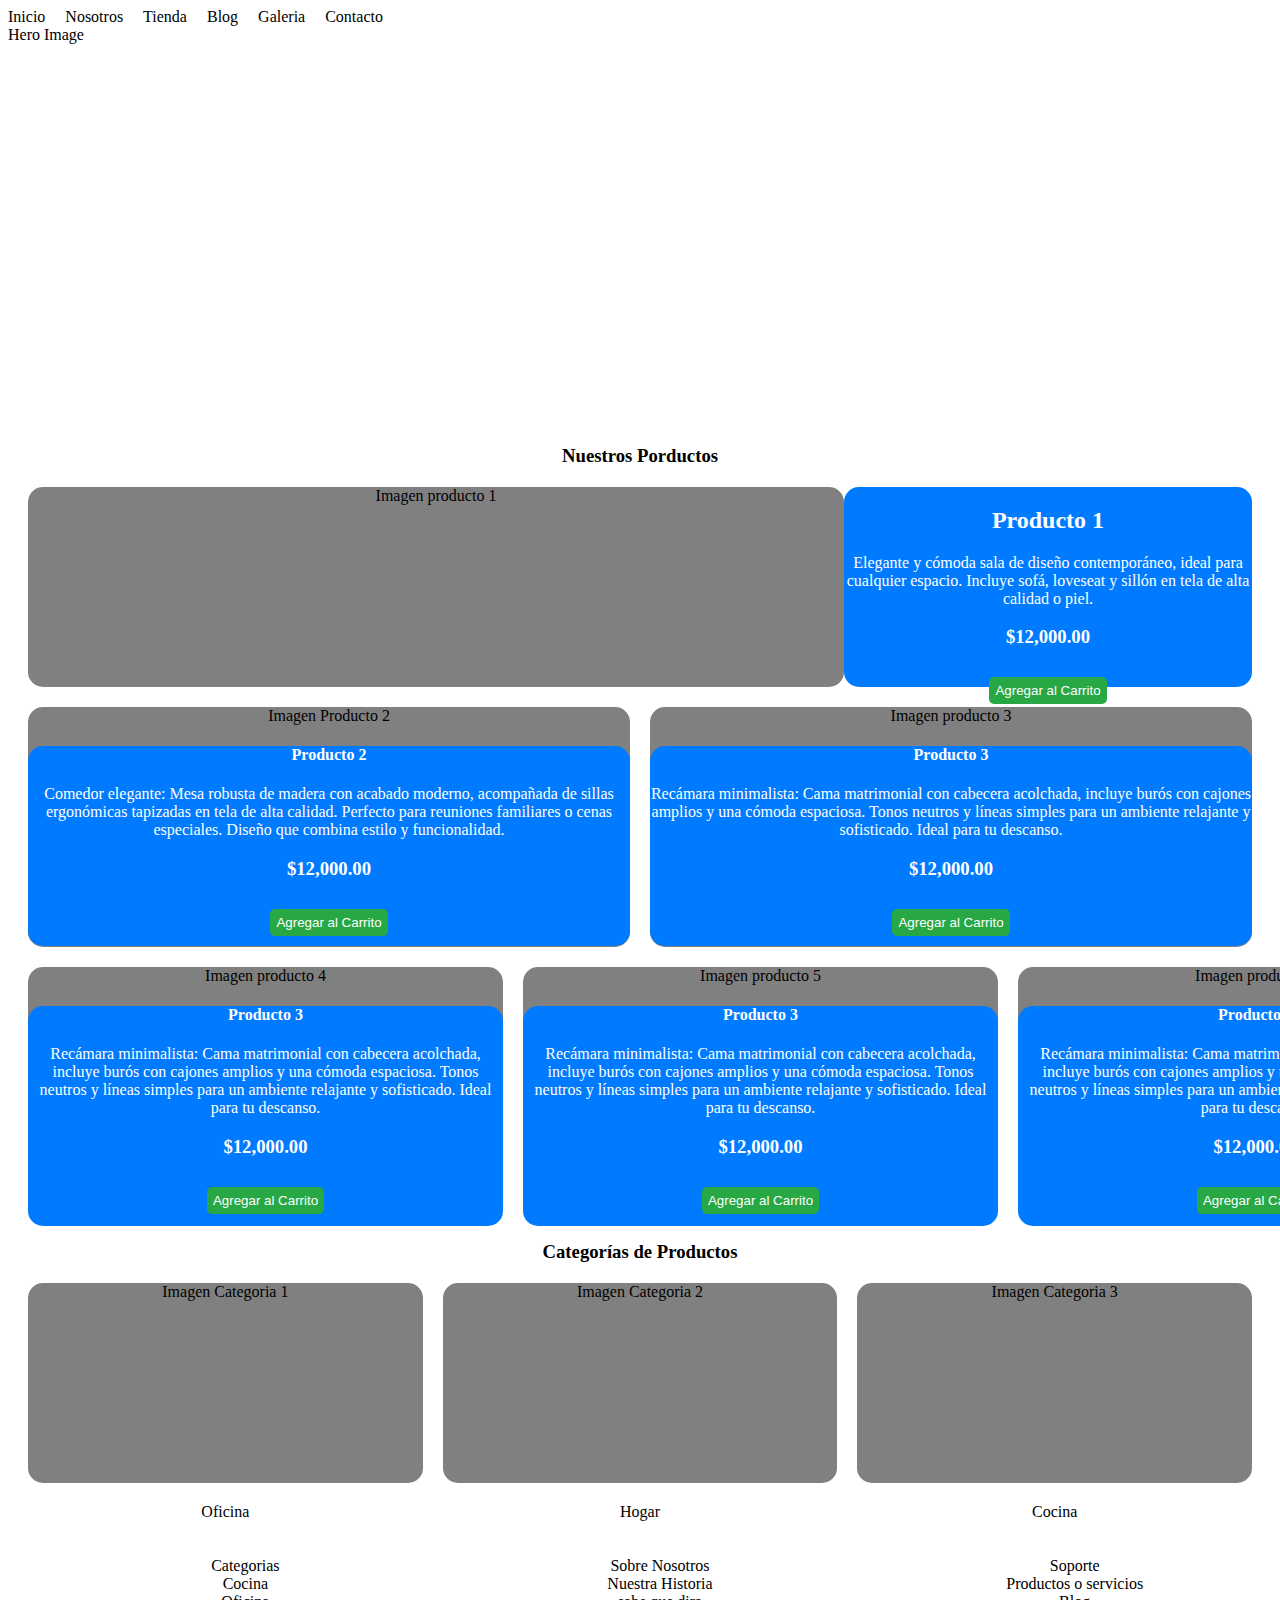
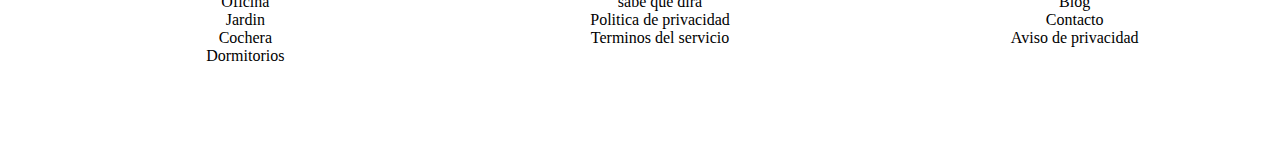
<file: 0412024/index.html>
<!DOCTYPE html>
<link rel="stylesheet" href="CSS/Style.css">
<head>
    <title>Tienda de Muebles</title>

    
        <ul class="menu">
            <li class="opcion">Inicio</a></li>
            <li class="opcion">Nosotros</a></li>
            <li class="opcion">Tienda</li>
            <li class="opcion">Blog</li>
            <li class="opcion">Galeria</li>
            <li class="opcion">Contacto</li>
        </ul>
    

</head>

<body>
   <div class="cabecera">
    Hero Image
   </div>
<div class="titulo1"> <h3>Nuestros Porductos</h3> </div>

<div class="row">
    <div class="imagen1">
        Imagen producto 1
    </div>
<div class="producto1">
        <h2>Producto 1</h2>
        <p>Elegante y cómoda sala de diseño contemporáneo, ideal para cualquier espacio. Incluye sofá, loveseat y sillón en tela de alta calidad o piel.</p>
        <h3>$12,000.00</h3>
        <button class="boton1"> Agregar al Carrito</button>
    </div>
</div>

<div class="row2">

<div class="imagen2">
    Imagen Producto 2
    <div class="producto2">
        <h4>Producto 2</h2>
            <p>Comedor elegante: Mesa robusta de madera con acabado moderno, acompañada de sillas ergonómicas tapizadas en tela de alta calidad. Perfecto para reuniones familiares o cenas especiales. Diseño que combina estilo y funcionalidad.</p>
            <h3>$12,000.00</h3>
            <button class="boton1"> Agregar al Carrito</button>
    </div>
</div>


<div class="imagen2">
    Imagen producto 3
    <div class="producto2">
        <h4>Producto 3</h2>
           <p>Recámara minimalista: Cama matrimonial con cabecera acolchada, incluye burós con cajones amplios y una cómoda espaciosa. Tonos neutros y líneas simples para un ambiente relajante y sofisticado. Ideal para tu descanso.</p>
            <h3>$12,000.00</h3>
            <button class="boton1"> Agregar al Carrito</button>
    </div>
</div>

</div>

<div class="row2">

    <div class="imagen4">
        Imagen producto 4
        <div class="producto3">
            <h4>Producto 3</h2>
               <p>Recámara minimalista: Cama matrimonial con cabecera acolchada, incluye burós con cajones amplios y una cómoda espaciosa. Tonos neutros y líneas simples para un ambiente relajante y sofisticado. Ideal para tu descanso.</p>
                <h3>$12,000.00</h3>
                <button class="boton1"> Agregar al Carrito</button>
        </div>

    </div>
    <div class="imagen4">
        Imagen producto 5
        <div class="producto3">
            <h4>Producto 3</h2>
               <p>Recámara minimalista: Cama matrimonial con cabecera acolchada, incluye burós con cajones amplios y una cómoda espaciosa. Tonos neutros y líneas simples para un ambiente relajante y sofisticado. Ideal para tu descanso.</p>
                <h3>$12,000.00</h3>
                <button class="boton1"> Agregar al Carrito</button>
        </div>
    </div>
    <div class="imagen4">
        Imagen producto 6
        <div class="producto3">
            <h4>Producto 3</h2>
                <p>Recámara minimalista: Cama matrimonial con cabecera acolchada, incluye burós con cajones amplios y una cómoda espaciosa. Tonos neutros y líneas simples para un ambiente relajante y sofisticado. Ideal para tu descanso.</p>
                <h3>$12,000.00</h3>
                <button class="boton1"> Agregar al Carrito</button>
        </div>
    </div>
</div>
<br><br>
<div class="titulo1"> <h3>Categorías de Productos</h3> </div>
<div class="row2">
    <div class="imagen4">Imagen Categoria 1</div>
    <div class="imagen4">Imagen Categoria 2</div>
    <div class="imagen4">Imagen Categoria 3</div>

</div>

<div class="row2">
    <div class="imagen6">Oficina</div>
    <div class="imagen6">Hogar</div>
    <div class="imagen6">Cocina</div>
</div>

<div class="row2">
    <div class="imagen5">
        <ul class="menu2">
            <li>Categorias</li>
            <li>Cocina</li>
            <li>Oficina</li>
            <li>Jardin</li>
            <li>Cochera</li>
            <li>Dormitorios</li>
        </ul>
    </div>
    <div class="imagen5">
        <ul class="menu2">
            <li>Sobre Nosotros</li>
            <li>Nuestra Historia</li>
            <li>sabe que dira</li>
            <li>Politica de privacidad</li>
            <li>Terminos del servicio</li>
        </ul>
    </div>
    <div class="imagen5">
        <ul class="menu2">
            <li>Soporte</li>
            <li>Productos o servicios</li>
            <li>Blog</li>
            <li>Contacto</li>
            <li>Aviso de privacidad</li>
        </ul>
    </div>
</div>


</body>
</file>
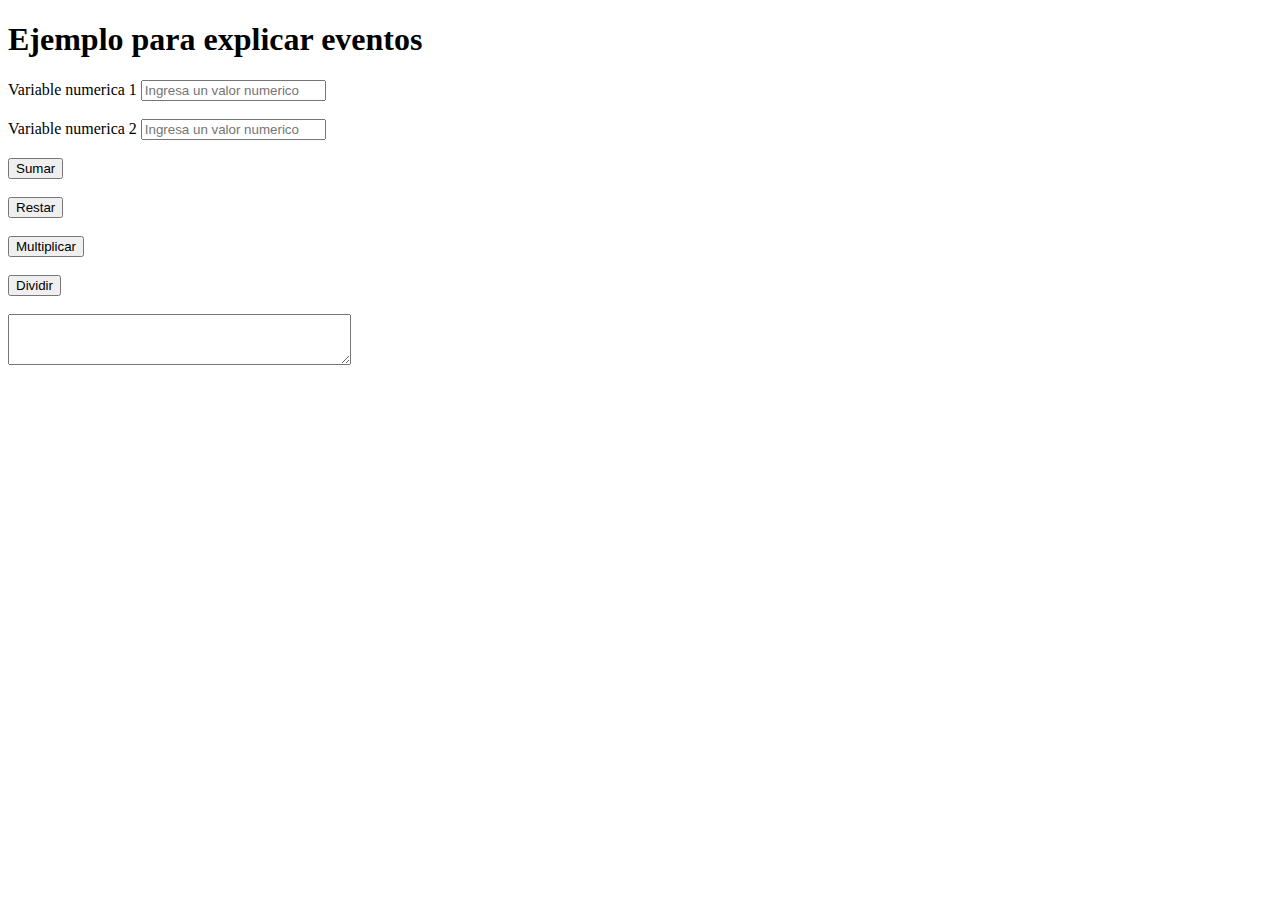
<file: 25112024Opradores/index.html>
<!DOCTYPE html>
<html>
    <head>
        <title>Programa para ejemplificar eventos</title>
    </head>
    <body>
        <h1>Ejemplo para explicar eventos</h1>
        <label>Variable numerica 1</label>
        <input type="text" id="inputNumero1" placeholder="Ingresa un valor numerico"></input> 
        <br><br>
        <label>Variable numerica 2</label>
        <input type="text" id="inputNumero2" placeholder="Ingresa un valor numerico"></input> 
        <br><br>
        <button type="button" onclick="sumar();">Sumar</button>
        <br><br>
        <button type="button" onclick="restar();">Restar</button>
        <br><br>
        <button type="button" onclick="multiplica();">Multiplicar</button>
        <br><br>
        <button type="button" onclick="divide();">Dividir</button>
        <br><br>
        <textarea id="area" cols="40" rows="3"></textarea>



        <script src="operadores.js"></script>      
    </body>
</html>
</file>
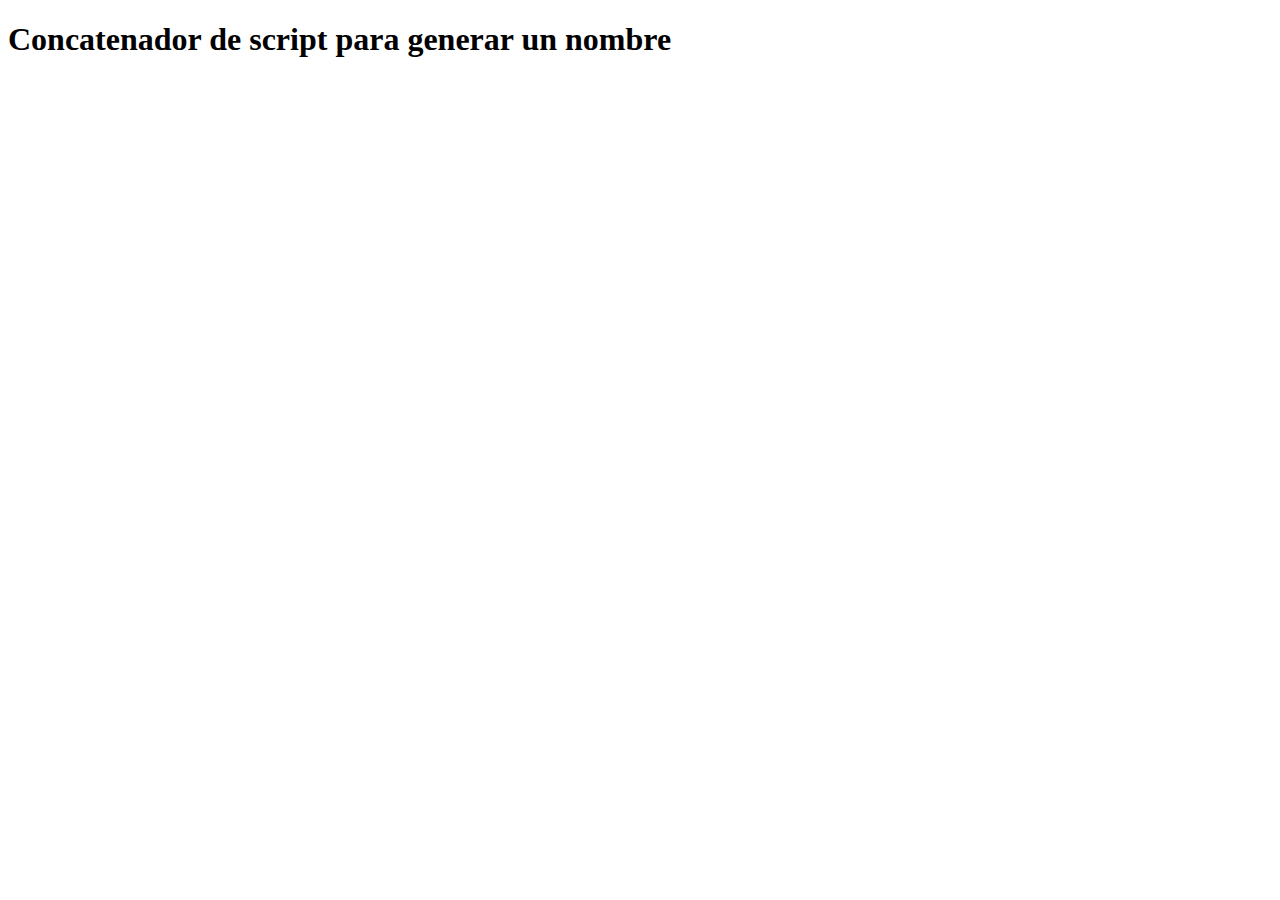
<file: Ejemplo13112024/Index.html>
<!DOCTYPE html>
<head>
    <title>Hola Mundo!!!</title>
</head>
<body>
    <h1>Concatenador de script para generar un nombre</h1>
<script src="codigo.js"></script>
<script src="01variablesNumericas.js"></script>


</body>
</file>
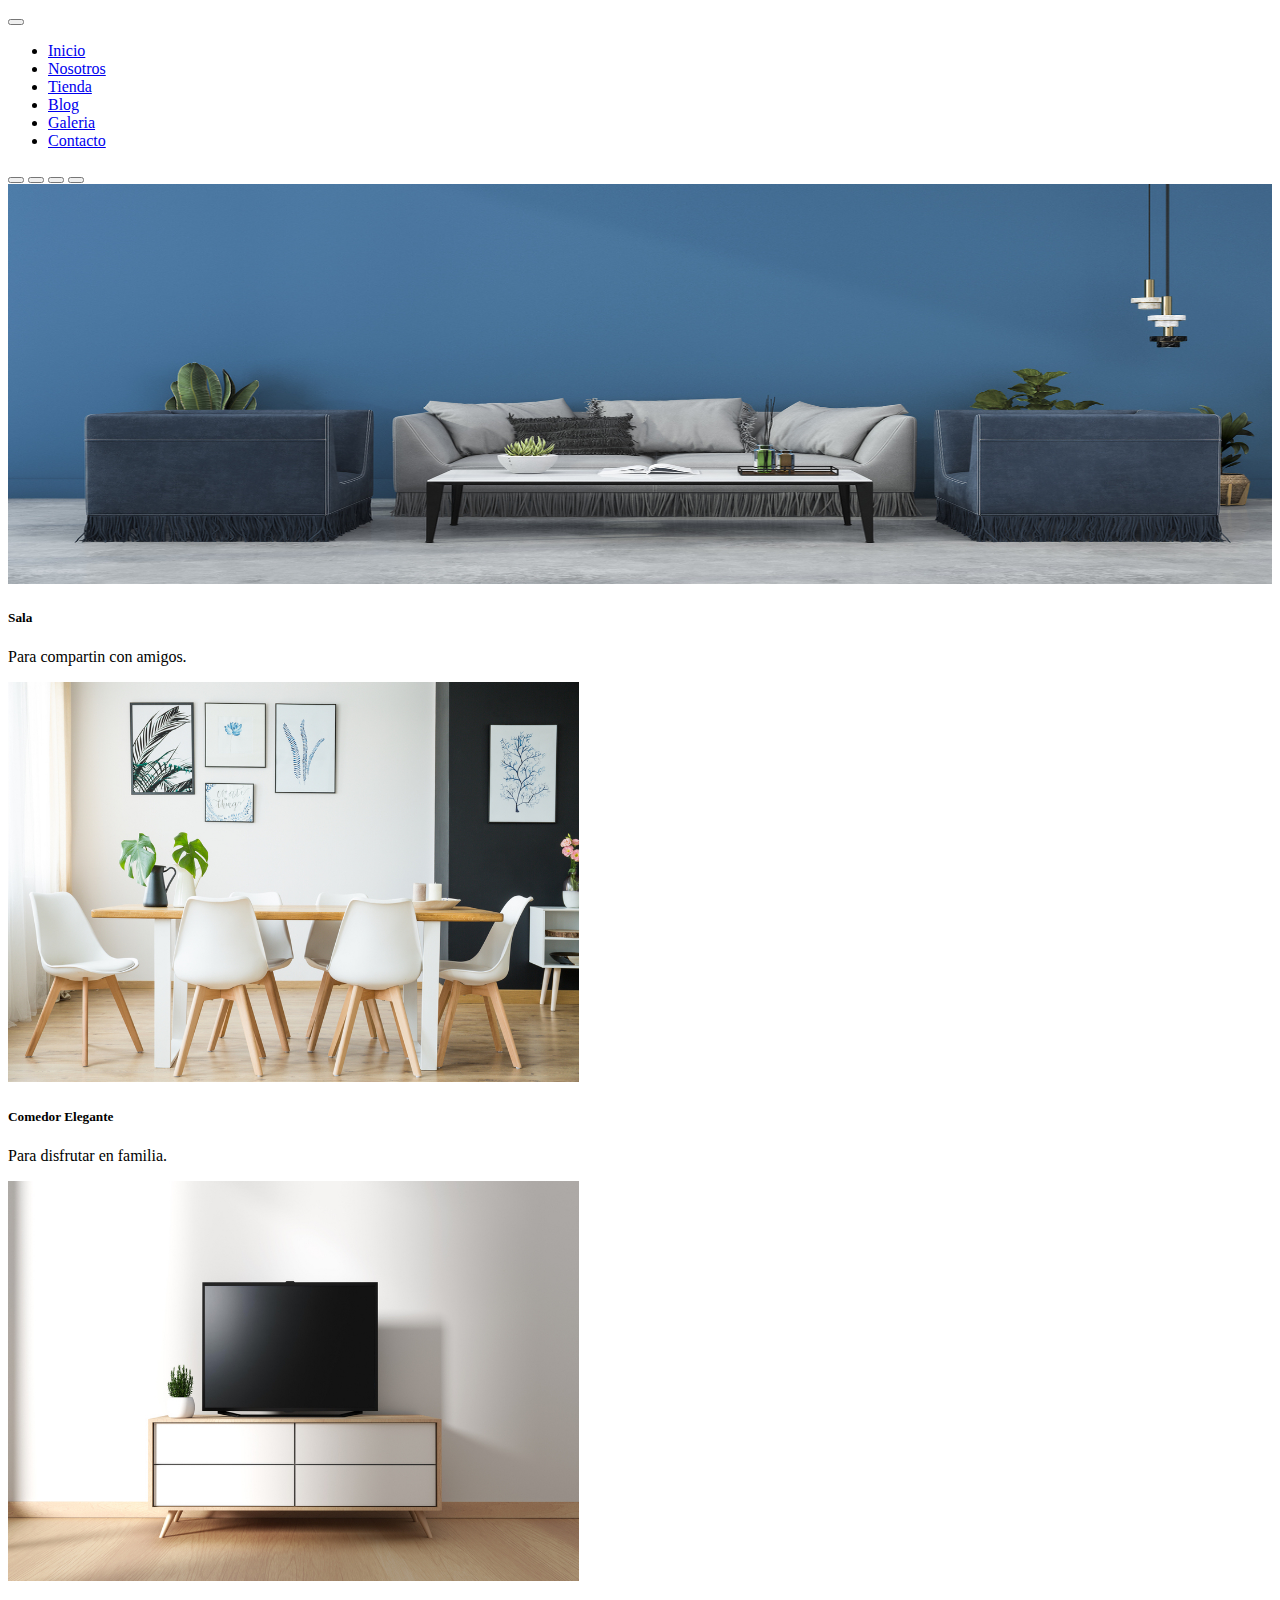
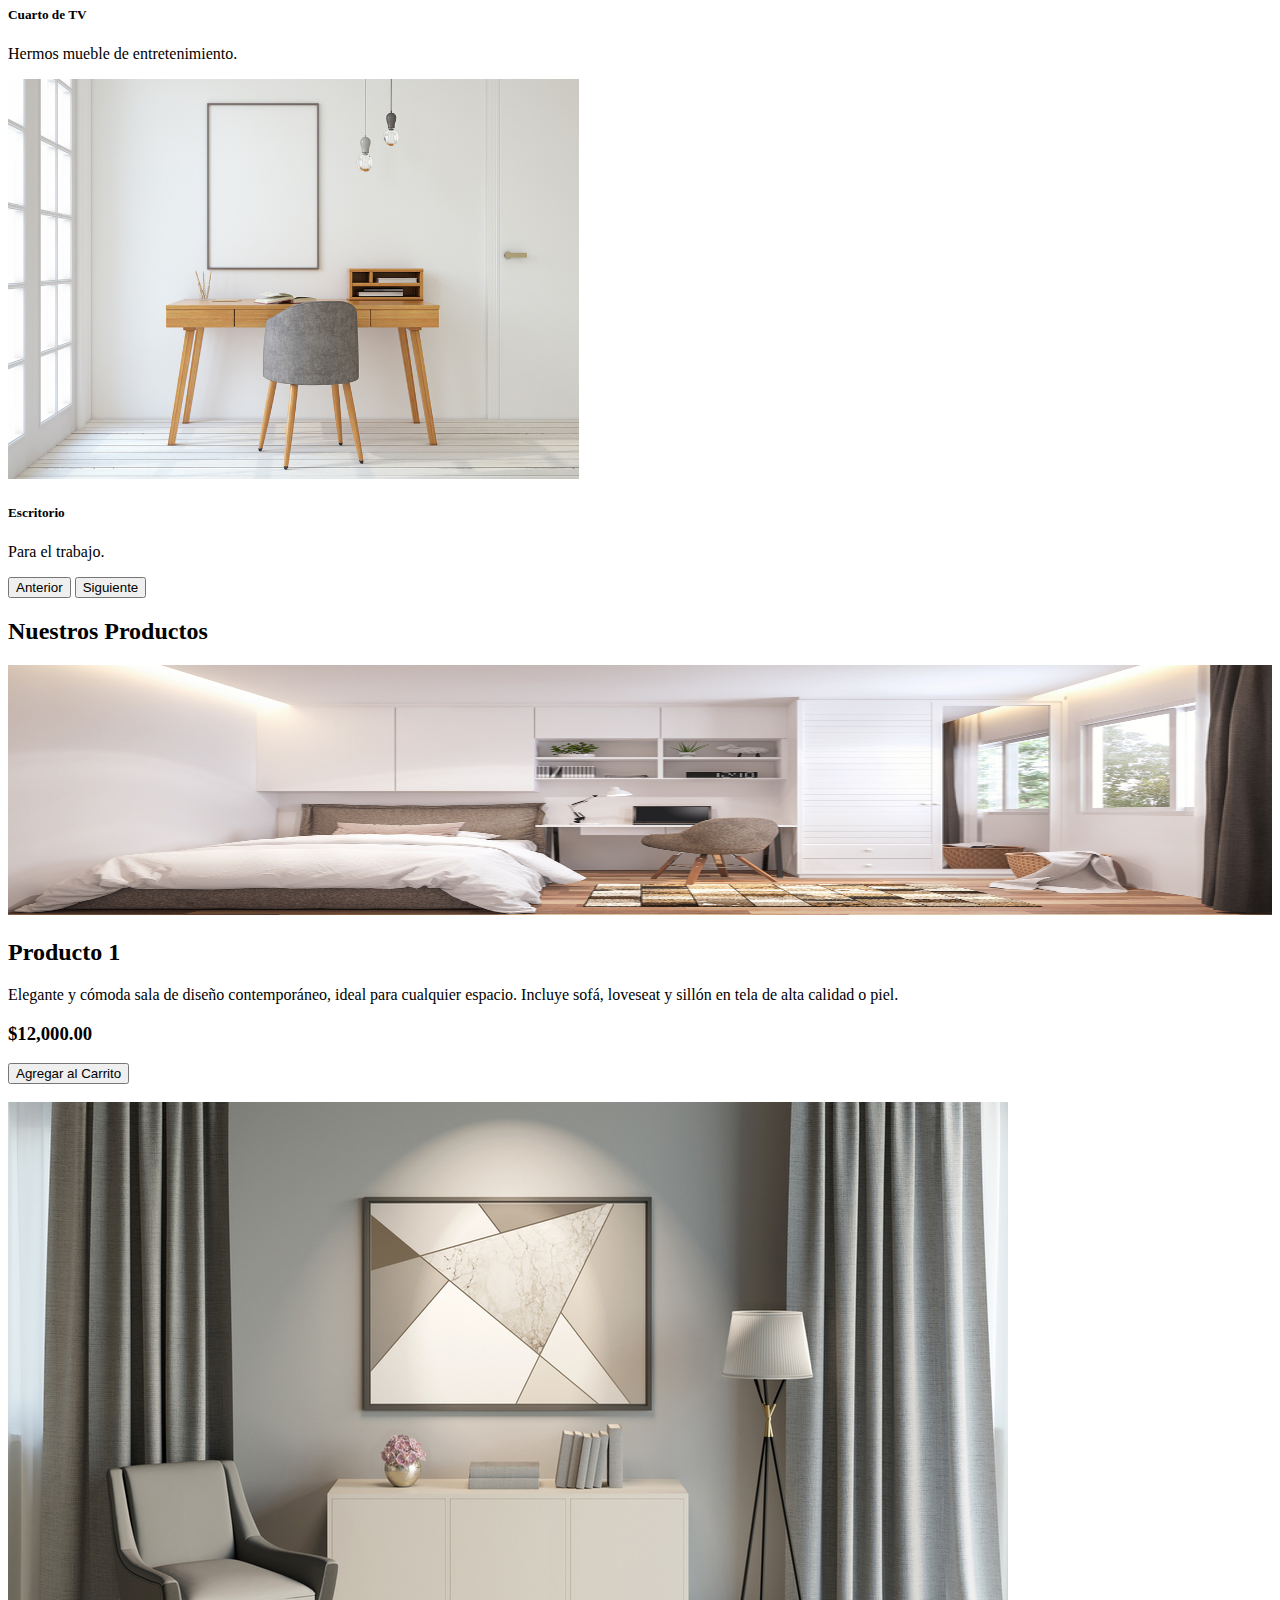
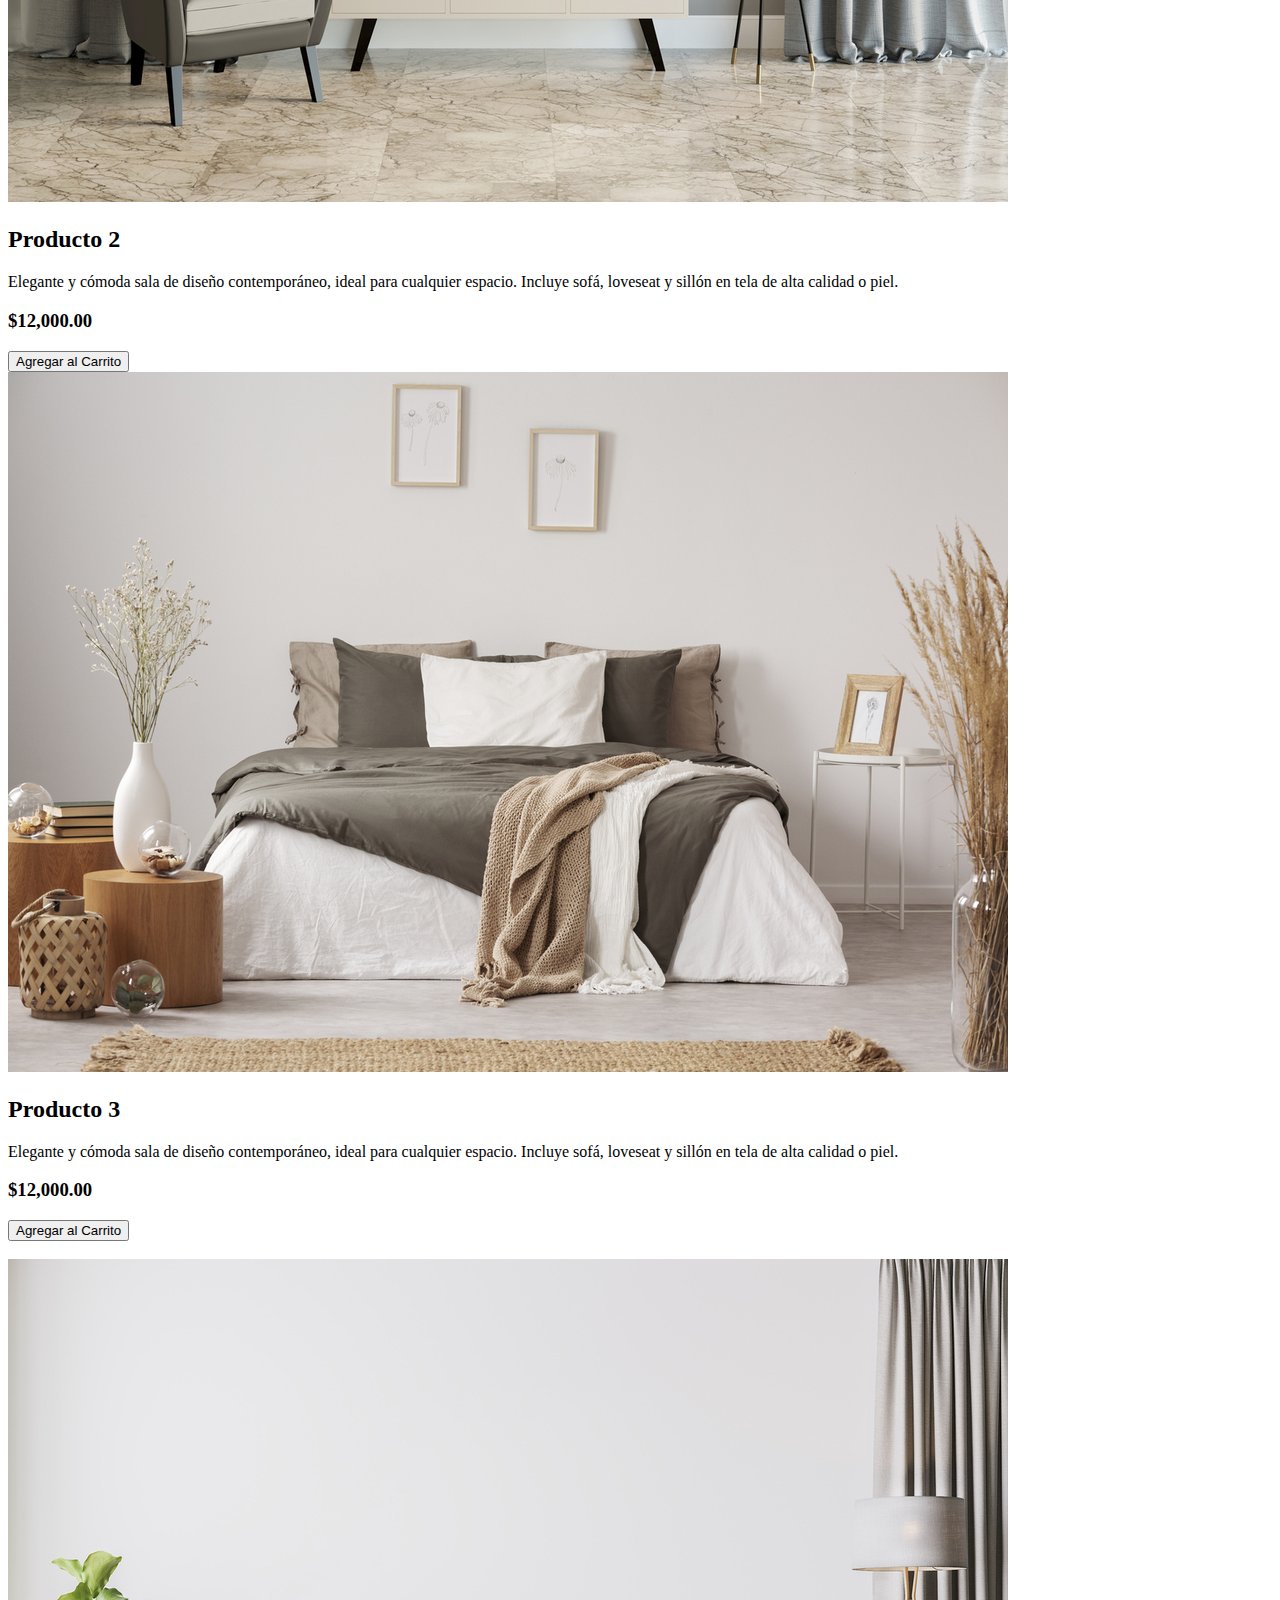
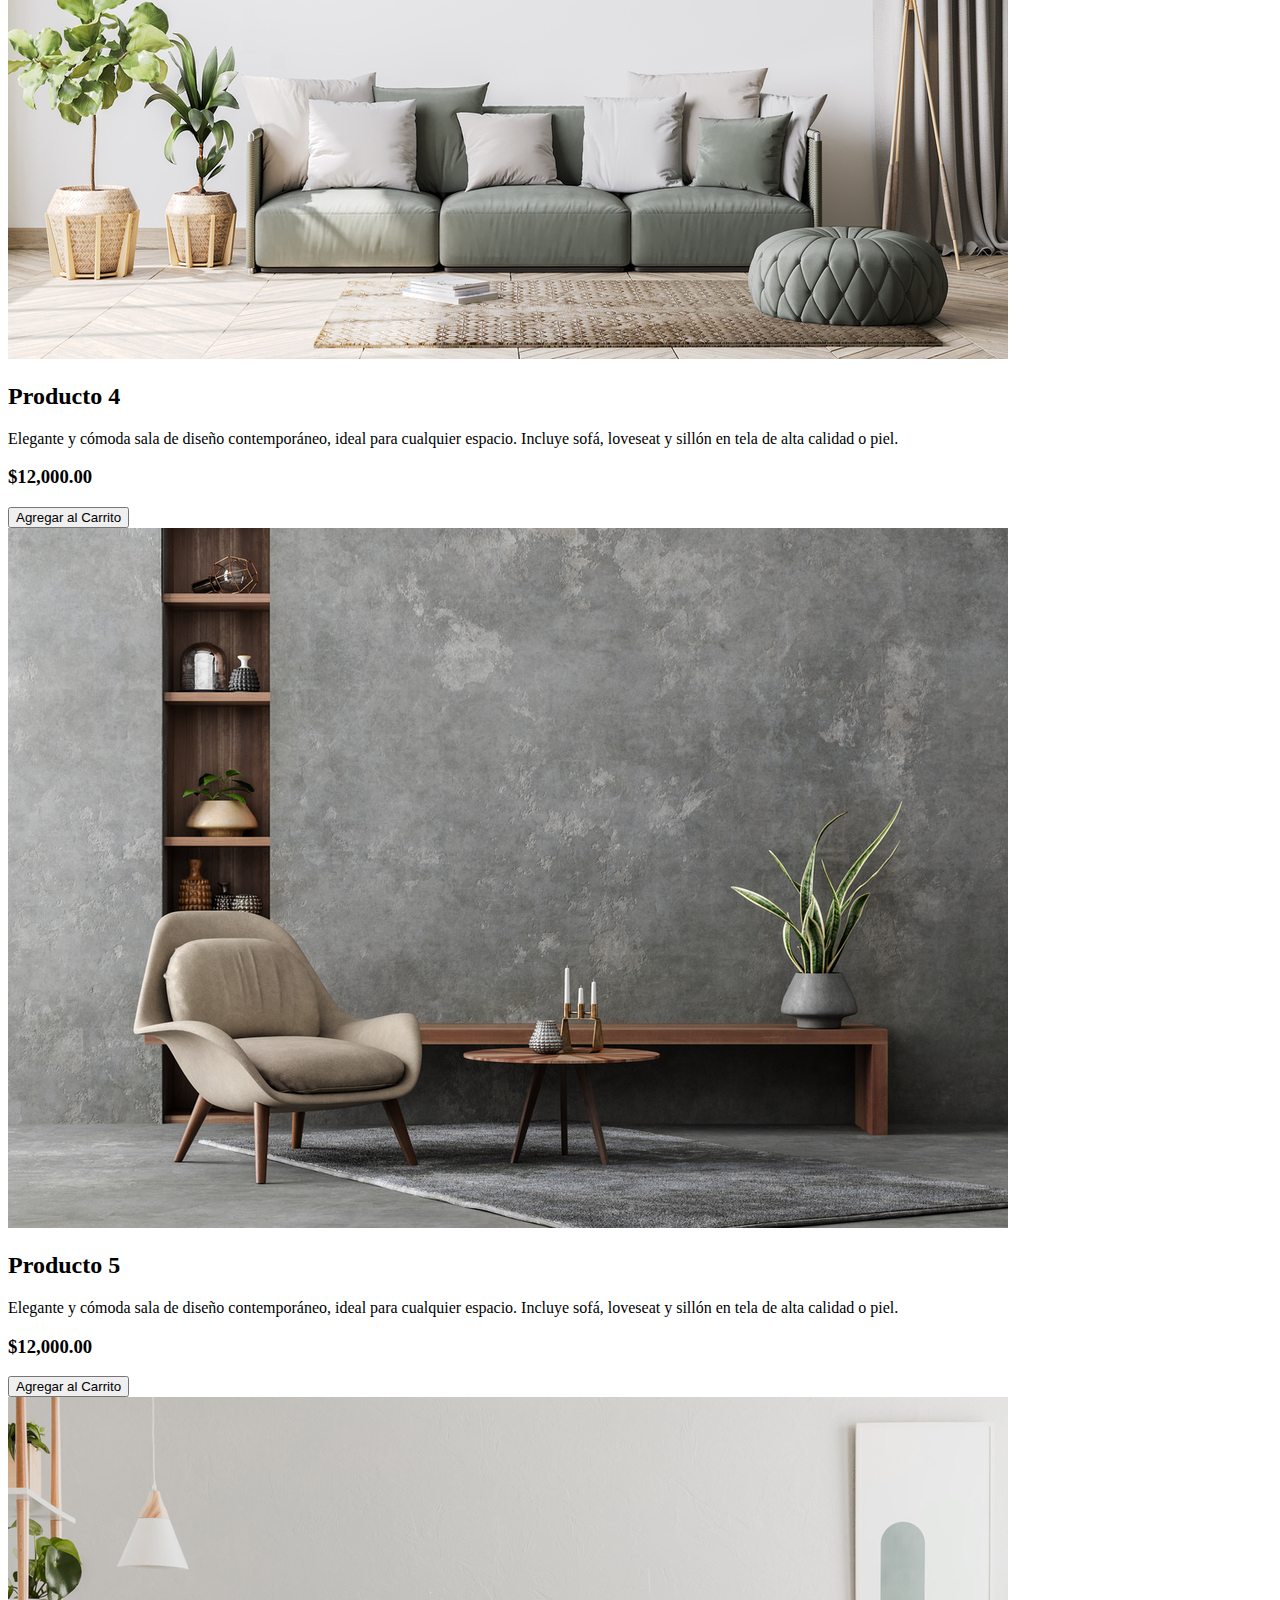
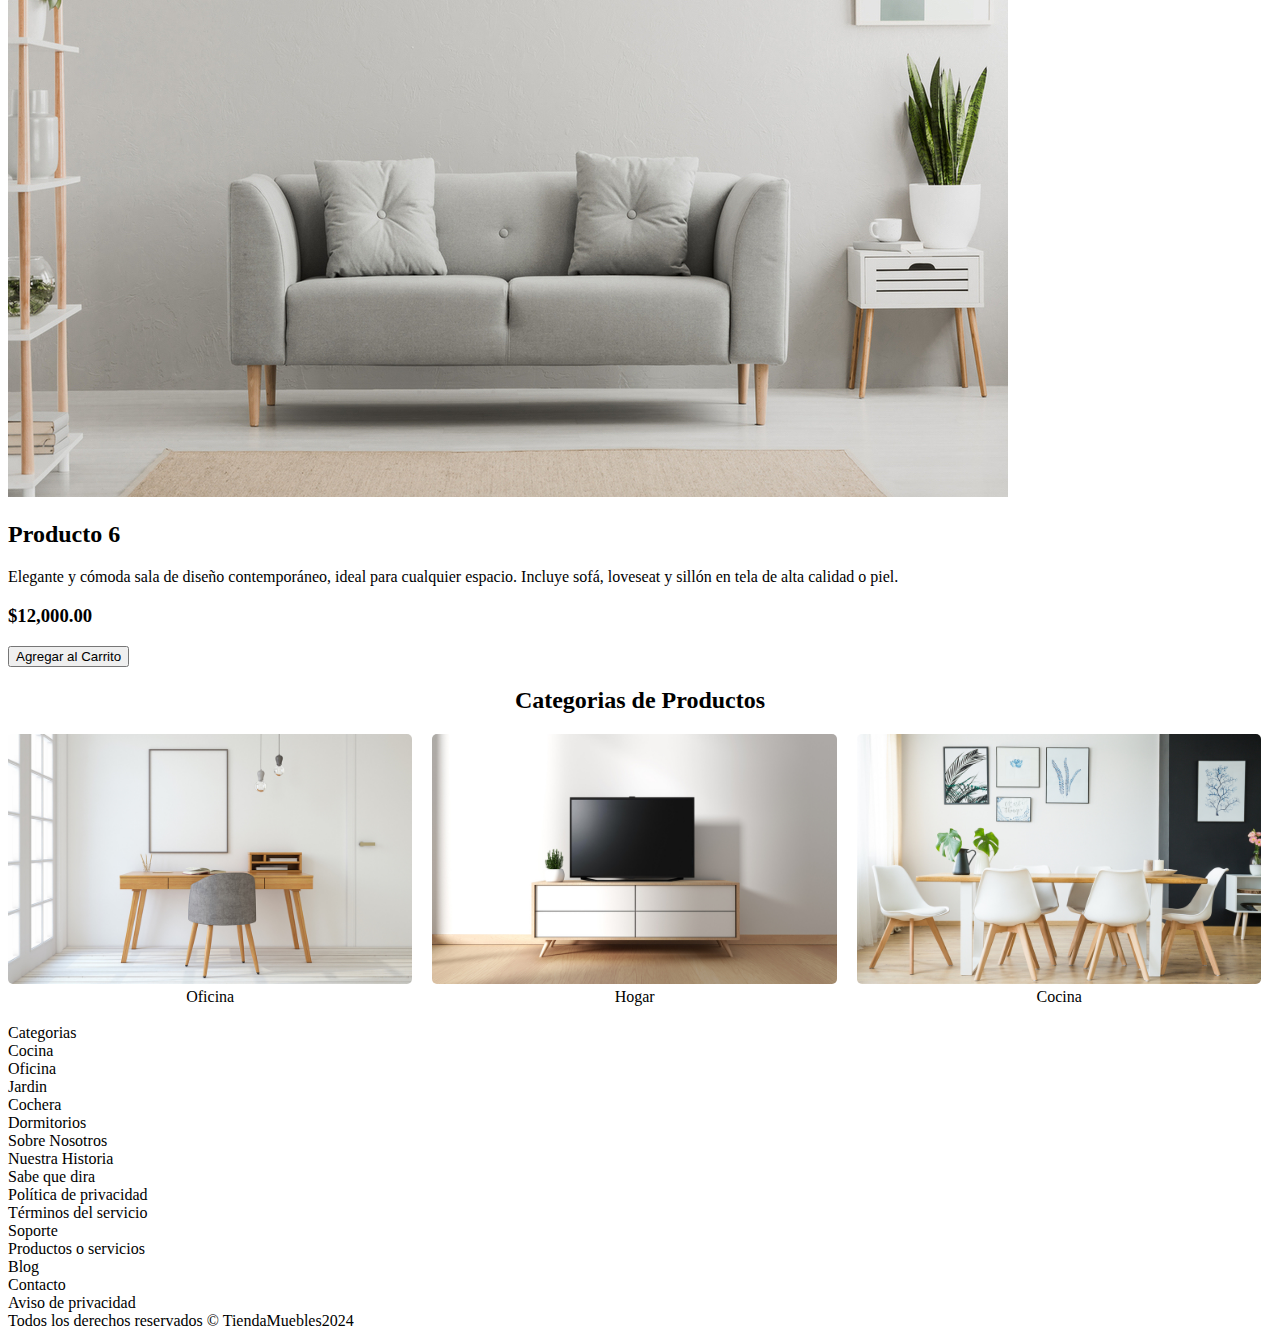
<file: ProyectoFinal/index.html>
<!DOCTYPE html>
<link href="https://cdn.jsdelivr.net/npm/bootstrap@5.3.2/dist/css/bootstrap.min.css" rel="stylesheet" integrity="sha384-T3c6CoIi6uLrA9TneNEoa7RxnatzjcDSCmG1MXxSR1GAsXEV/Dwwykc2MPK8M2HN" crossorigin="anonymous">
<link rel="stylesheet" href="CSS/Style.css">
<head>
    <title>Tienda de Muebles</title>

<nav class="navbar navbar-expand-lg bg-body-tertiary">
    <div class="container-fluid">
      <button class="navbar-toggler" type="button" data-bs-toggle="collapse" data-bs-target="#navbarNavDropdown" aria-controls="navbarNavDropdown" aria-expanded="false" aria-label="Toggle navigation">
        <span class="navbar-toggler-icon"></span>
      </button>
      <div class="collapse navbar-collapse" id="navbarNavDropdown">
        <ul class="navbar-nav">
          <li class="nav-item">
            <a class="nav-link active" aria-current="page" href="#">Inicio</a>
          </li>
          <li class="nav-item">
            <a class="nav-link" href="#">Nosotros</a>
          </li>
          <li class="nav-item">
            <a class="nav-link" href="#">Tienda</a>
          </li>
          <li class="nav-item">
            <a class="nav-link" href="#">Blog</a>
          </li>

          <li class="nav-item">
            <a class="nav-link" href="#"> Galeria</a>
          </li>
          <li class="nav-item">
            <a class="nav-link" href="#">Contacto</a>
          </li>
        </ul>
      </div>
    </div>
  </nav>
  
</head>
<body>
  <div class="container mt-12">
    <div id="carouselExample" class="carousel slide" data-bs-ride="carousel">
      <div class="carousel-indicators">
        <button type="button" data-bs-target="#carouselExample" data-bs-slide-to="0" class="active" aria-current="true" aria-label="Slide 1"></button>
        <button type="button" data-bs-target="#carouselExample" data-bs-slide-to="1" aria-label="Slide 2"></button>
        <button type="button" data-bs-target="#carouselExample" data-bs-slide-to="2" aria-label="Slide 3"></button>
        <button type="button" data-bs-target="#carouselExample" data-bs-slide-to="3" aria-label="Slide 4"></button>
      </div>
      <div class="carousel-inner">
        <div class="carousel-item active">
          <img src="img/principal.jpg" style="width:100% ; height: 400px;" class="d-block w-" alt="Slide 1">
          <div class="carousel-caption d-none d-md-block">
            <h5>Sala</h5>
            <p>Para compartin con amigos.</p>
          </div>
        </div>
        <div class="carousel-item">
          <img src="img/galeria_07.jpg" style="height: 400px;"  class="d-block w-100" alt="Slide 2">
          <div class="carousel-caption d-none d-md-block">
            <h5>Comedor Elegante</h5>
            <p>Para disfrutar en familia.</p>
          </div>
        </div>
        <div class="carousel-item">
          <img src="img/galeria_08.jpg" style="height: 400px;"  class="d-block w-100" alt="Slide 3">
          <div class="carousel-caption d-none d-md-block">
            <h5>Cuarto de TV</h5>
            <p>Hermos mueble de entretenimiento.</p>
          </div>
        </div>
        <div class="carousel-item">
          <img src="img/galeria_09.jpg"   style="height: 400px;"  class="d-block w-100" alt="Slide 4">
          <div class="carousel-caption d-none d-md-block">
            <h5>Escritorio</h5>
            <p>Para el trabajo.</p>
          </div>
        </div>
      </div>
      <button class="carousel-control-prev" type="button" data-bs-target="#carouselExample" data-bs-slide="prev">
        <span class="carousel-control-prev-icon" aria-hidden="true"></span>
        <span class="visually-hidden">Anterior</span>
      </button>
      <button class="carousel-control-next" type="button" data-bs-target="#carouselExample" data-bs-slide="next">
        <span class="carousel-control-next-icon" aria-hidden="true"></span>
        <span class="visually-hidden">Siguiente</span>
      </button>
    </div>
  </div>
  
  <div class="container">
    <div class="row text-center">
      <div class="col-md-12">
        <h2>Nuestros Productos</h2>
      </div>
    </div>
    <div class="row g-0"> <!-- Clase g-0 elimina el espacio entre las columnas -->
      <div class="col-12 col-md-8 bg-default text-white p-0"> <!-- Elimina el padding -->
        <img src="img/producto1.jpg" style="height: 250px; width:100%;" class="img-fluid" alt="Producto 1">
      </div>
      <div class="col-12 col-md-4 bg-primary text-white p-0 d-flex flex-column align-items-center justify-content-center text-center">
        <h2>Producto 1</h2>
        <p>Elegante y cómoda sala de diseño contemporáneo, ideal para cualquier espacio. Incluye sofá, loveseat y sillón en tela de alta calidad o piel.</p>
        <h3>$12,000.00</h3>
        <button type="submit" class="btn btn-success" name="Action" value="1">Agregar al Carrito</button>
      </div>
    </div>
  </div>
  <br>
<div class="container">
  <div class="row">
    <div class="col-6">
    <div class="col-12">
      <img class="img-fluid" src="img/producto2.jpg" alt="Producto 1">  
    </div>
    <div class="col-12 bg-primary text-white p-0 d-flex flex-column align-items-center justify-content-center text-center">
      <h2>Producto 2</h2>
        <p>Elegante y cómoda sala de diseño contemporáneo, ideal para cualquier espacio. Incluye sofá, loveseat y sillón en tela de alta calidad o piel.</p>
        <h3>$12,000.00</h3>
        <button type="submit" class="btn btn-success" name="Action" value="1">Agregar al Carrito</button>  
        <br>
    </div>
    </div>
    <div class="col-6">
      <div class="col-12">
        <img class="img-fluid" src="img/producto3.jpg" alt="Producto 1">  
      </div>
      <div class="col-12 bg-primary text-white p-0 d-flex flex-column align-items-center justify-content-center text-center">
        <h2>Producto 3</h2>
          <p>Elegante y cómoda sala de diseño contemporáneo, ideal para cualquier espacio. Incluye sofá, loveseat y sillón en tela de alta calidad o piel.</p>
          <h3>$12,000.00</h3>
          <button type="submit" class="btn btn-success" name="Action" value="1">Agregar al Carrito</button>  
          <br>
      </div>
      </div>
  </div>
</div>
<br>
<div class="container">
  <div class="row">
    <div class="col-4">
    <div class="col-12">
      <img class="img-fluid" src="img/producto4.jpg" alt="Producto 1">  
    </div>
    <div class="col-12 bg-primary text-white p-0 d-flex flex-column align-items-center justify-content-center text-center">
      <h2>Producto 4</h2>
        <p>Elegante y cómoda sala de diseño contemporáneo, ideal para cualquier espacio. Incluye sofá, loveseat y sillón en tela de alta calidad o piel.</p>
        <h3>$12,000.00</h3>
        <button type="submit" class="btn btn-success" name="Action" value="1">Agregar al Carrito</button>  <br>
    </div>
    </div>
    <div class="col-4">
      <div class="col-12">
        <img class="img-fluid" src="img/producto5.jpg" alt="Producto 1">  
      </div>
      <div class="col-12 bg-primary text-white p-0 d-flex flex-column align-items-center justify-content-center text-center">
        <h2>Producto 5</h2>
          <p>Elegante y cómoda sala de diseño contemporáneo, ideal para cualquier espacio. Incluye sofá, loveseat y sillón en tela de alta calidad o piel.</p>
          <h3>$12,000.00</h3>
          <button type="submit" class="btn btn-success" name="Action" value="1">Agregar al Carrito</button>  <br>
      </div>
      </div>
      <div class="col-4">
        <div class="col-12">
          <img class="img-fluid" src="img/producto6.jpg" alt="Producto 1">  
        </div>
        <div class="col-12 bg-primary text-white p-0 d-flex flex-column align-items-center justify-content-center text-center">
          <h2>Producto 6</h2>
            <p>Elegante y cómoda sala de diseño contemporáneo, ideal para cualquier espacio. Incluye sofá, loveseat y sillón en tela de alta calidad o piel.</p>
            <h3>$12,000.00</h3>
            <button type="submit" class="btn btn-success" name="Action" value="1">Agregar al Carrito</button>  <br>
        </div>
        </div>
  </div>
</div>

<div class="subtitule"><h2>Categorias de Productos</h2></div>

<div class="row4">
    <div class="imgsize">
        <div class="col3">
            <img class="imagenProducto" src="img/categoria1.jpg">
            <label>Oficina</label>
        </div>
    </div>
    <div class="imgsize">
        <div class="col3">
            <img class="imagenProducto" src="img/categoria2.jpg">
            <label>Hogar</label>
        </div>
    </div>
    <div class="imgsize">
        <div class="col3">
            <img class="imagenProducto" src="img/categoria3.jpg">
            <label>Cocina</label>
        </div>
    </div>
</div>

<br>
<div class="container">
  <div class="row">
    <div class="col-4">
      <div class="col-md-12 text-center"> <label class="small">Categorias</label></div>
        <div class="col-md-12 text-center"> <label class="small">Cocina</label></div>
          <div class="col-md-12 text-center"> <label class="small">Oficina</label></div>
            <div class="col-md-12 text-center"> <label class="small">Jardin</label></div>
              <div class="col-md-12 text-center"> <label class="small">Cochera</label></div>
                <div class="col-md-12 text-center"> <label class="small">Dormitorios</label></div>
    </div>
    <div class="col-4">
      <div class="col-md-12 text-center"> <label class="small">Sobre Nosotros</label></div>
        <div class="col-md-12 text-center"> <label class="small">Nuestra Historia</label></div>
          <div class="col-md-12 text-center"> <label class="small">Sabe que dira</label></div>
            <div class="col-md-12 text-center"> <label class="small">Política de privacidad</label></div>
              <div class="col-md-12 text-center"> <label class="small">Términos del servicio</label></div>
    </div>
      <div class="col-4">
        <div class="col-md-12 text-center"> <label class="small">Soporte</label></div>
        <div class="col-md-12 text-center"> <label class="small">Productos o servicios</label></div>
          <div class="col-md-12 text-center"> <label class="small">Blog</label></div>
            <div class="col-md-12 text-center"> <label class="small">Contacto</label></div>
              <div class="col-md-12 text-center"> <label class="small">Aviso de privacidad</label></div>
      </div>
  </div>
</div>

</body>
<footer class="bg-dark text-light text-center py-3">
  Todos los derechos reservados &copy; TiendaMuebles2024
</footer>
  <script src="https://cdn.jsdelivr.net/npm/bootstrap@5.3.0/dist/js/bootstrap.bundle.min.js"></script>
</file>
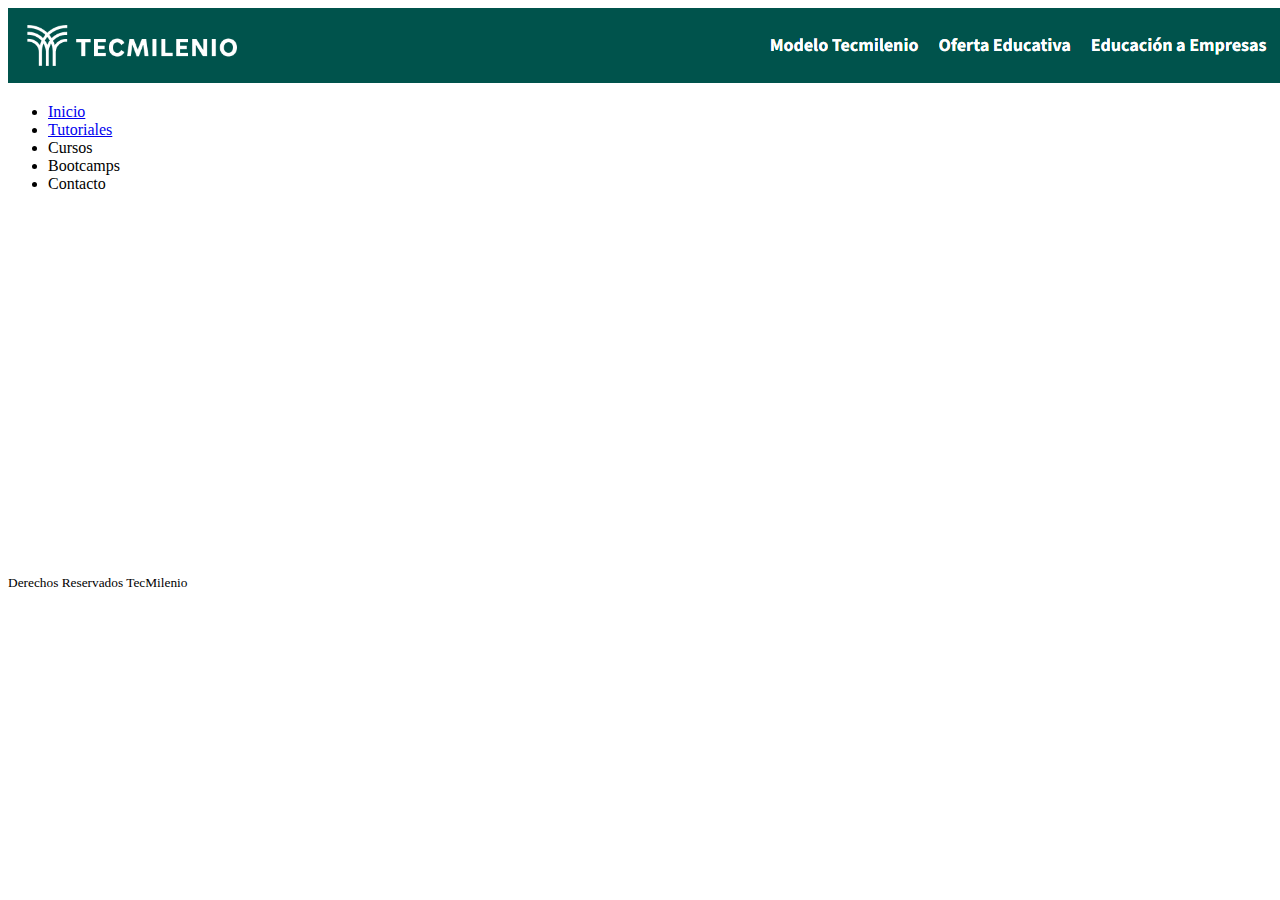
<file: 02122024/contenido.html>
<!DOCTYPE html>
<html>
    <head>
<img src="img/logo.png" alt="LogoTecMilenio"></img>
    </head>
    <ul>
        <li><a href="http://127.0.0.1:5500/02122024/index.html">Inicio</a></li>
        <li><a href="http://127.0.0.1:5500/02122024/tutoriales.html">Tutoriales</a></li>
        <li>Cursos</li>
        <li>Bootcamps</li>
        <li>Contacto</li>
    </ul>
    <main>
        <iframe width="640" height="360" src="http://www.youtube.com/embed/_93kDSPlKIM?feature=player_detailpage" frameborder="0" allowfullscreen></iframe>
    </main>
    <footer>
        <small>Derechos Reservados TecMilenio</small>
    </footer>
</html>
</file>
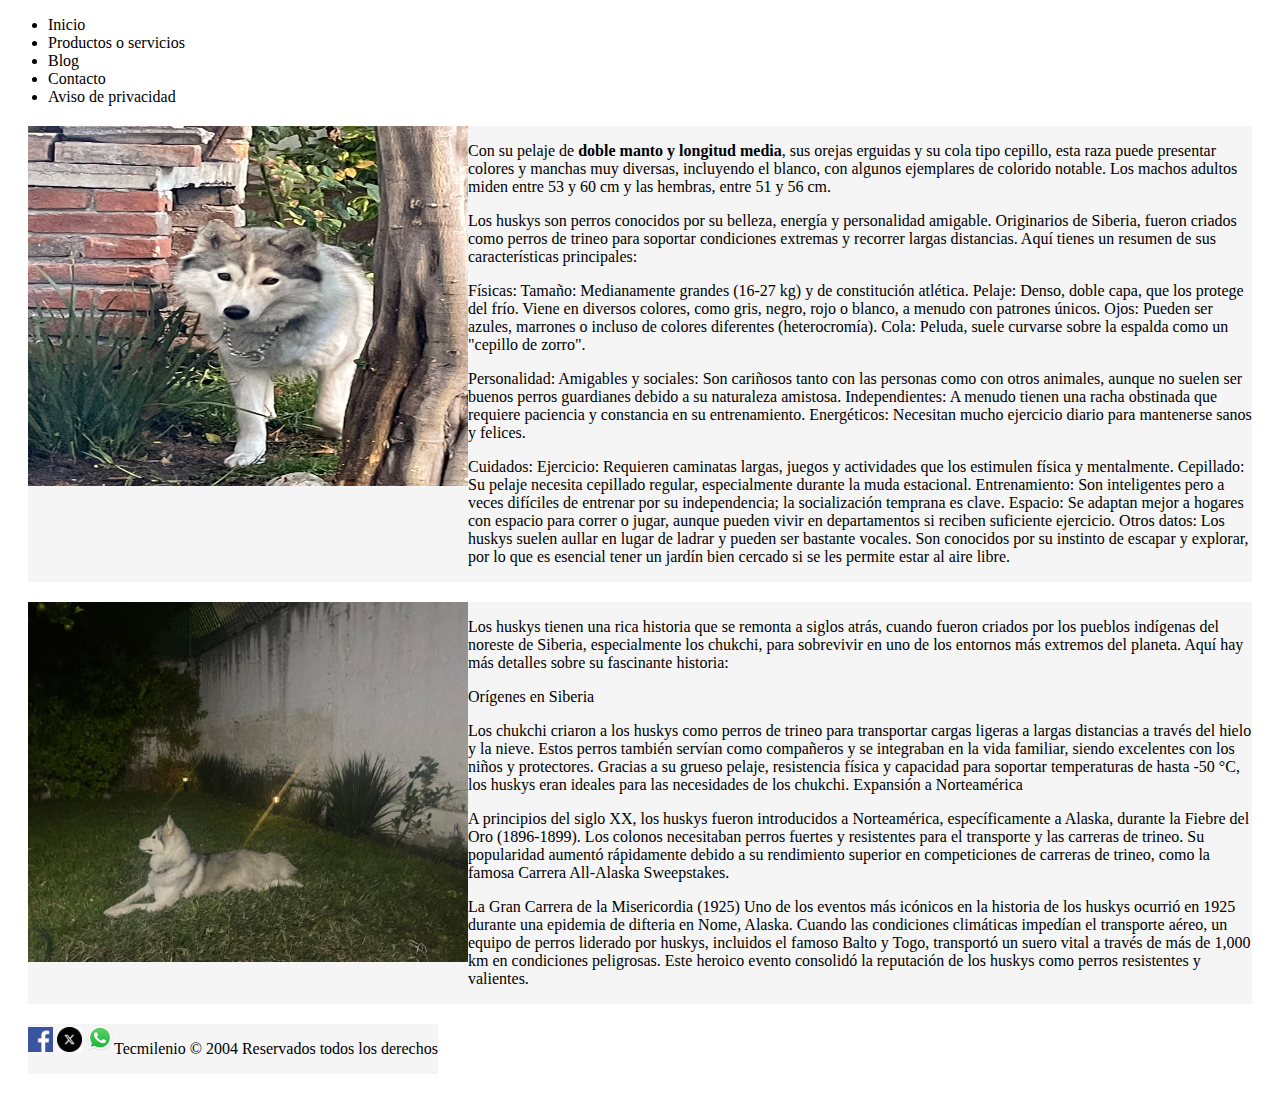
<file: 02122024/Practica.html>
<!DOCTYPE html>
<link rel="stylesheet" href="Style/Style.css">
<html>
    <head>
        <ul>
            <li>Inicio</a></li>
            <li>Productos o servicios</a></li>
            <li>Blog</li>
            <li>Contacto</li>
            <li>Aviso de privacidad</li>
        </ul>
    </head>
<body>
<div class="row">
    <div class="col1">
        <img src="img/xyra2.jpg"width="440" height="360" alt="imagen1"></img> 
    </div>
    <div class="col2"> 
        <p>Con su pelaje de <b>doble manto y longitud media</b>, sus orejas erguidas y
        su cola tipo cepillo, esta raza puede presentar colores y 
        manchas muy diversas, incluyendo el blanco, con algunos ejemplares 
        de colorido notable. Los machos adultos miden entre 53 y 60 cm y 
        las hembras, entre 51 y 56 cm.</p>
        <P>Los huskys son perros conocidos por su belleza, energía y personalidad amigable. Originarios de Siberia, fueron criados como perros de trineo para soportar condiciones extremas y recorrer largas distancias. Aquí tienes un resumen de sus características principales:</P>
    <p>Físicas:
        Tamaño: Medianamente grandes (16-27 kg) y de constitución atlética.
        Pelaje: Denso, doble capa, que los protege del frío. Viene en diversos colores, como gris, negro, rojo o blanco, a menudo con patrones únicos.
        Ojos: Pueden ser azules, marrones o incluso de colores diferentes (heterocromía).
        Cola: Peluda, suele curvarse sobre la espalda como un "cepillo de zorro".</p>
        <p>Personalidad:
        Amigables y sociales: Son cariñosos tanto con las personas como con otros animales, aunque no suelen ser buenos perros guardianes debido a su naturaleza amistosa.
        Independientes: A menudo tienen una racha obstinada que requiere paciencia y constancia en su entrenamiento.
        Energéticos: Necesitan mucho ejercicio diario para mantenerse sanos y felices.</p>
        <p>Cuidados:
        Ejercicio: Requieren caminatas largas, juegos y actividades que los estimulen física y mentalmente.
        Cepillado: Su pelaje necesita cepillado regular, especialmente durante la muda estacional.
        Entrenamiento: Son inteligentes pero a veces difíciles de entrenar por su independencia; la socialización temprana es clave.
        Espacio: Se adaptan mejor a hogares con espacio para correr o jugar, aunque pueden vivir en departamentos si reciben suficiente ejercicio.
        Otros datos:
        Los huskys suelen aullar en lugar de ladrar y pueden ser bastante vocales.
        Son conocidos por su instinto de escapar y explorar, por lo que es esencial tener un jardín bien cercado si se les permite estar al aire libre.</p>
    </div>
</div>

<div class="row">
    <div class="col1">
        <img src="img/xyra1.jpg"width="440" height="360" alt="imagen2"></img>
    </div>
    <div class="col2">
        <p>Los huskys tienen una rica historia que se remonta a siglos atrás, cuando fueron criados por los pueblos indígenas del noreste de Siberia, especialmente los chukchi, para sobrevivir en uno de los entornos más extremos del planeta. Aquí hay más detalles sobre su fascinante historia:</p>
        Orígenes en Siberia</p>
        <p>Los chukchi criaron a los huskys como perros de trineo para transportar cargas ligeras a largas distancias a través del hielo y la nieve. Estos perros también servían como compañeros y se integraban en la vida familiar, siendo excelentes con los niños y protectores.
        Gracias a su grueso pelaje, resistencia física y capacidad para soportar temperaturas de hasta -50 °C, los huskys eran ideales para las necesidades de los chukchi.
        Expansión a Norteamérica</p>
        <p>A principios del siglo XX, los huskys fueron introducidos a Norteamérica, específicamente a Alaska, durante la Fiebre del Oro (1896-1899). Los colonos necesitaban perros fuertes y resistentes para el transporte y las carreras de trineo.
        Su popularidad aumentó rápidamente debido a su rendimiento superior en competiciones de carreras de trineo, como la famosa Carrera All-Alaska Sweepstakes.</p>
        <p>La Gran Carrera de la Misericordia (1925)
        Uno de los eventos más icónicos en la historia de los huskys ocurrió en 1925 durante una epidemia de difteria en Nome, Alaska.
        Cuando las condiciones climáticas impedían el transporte aéreo, un equipo de perros liderado por huskys, incluidos el famoso Balto y Togo, transportó un suero vital a través de más de 1,000 km en condiciones peligrosas. Este heroico evento consolidó la reputación de los huskys como perros resistentes y valientes.</p>
    
    </div>
</div>
    </body>
    <footer>
        
        <div class="row">
            <div class="col1">
                <img src="img/descarga (1).png" alt="imagen2" width="25" height="25">
                <img src="img/descarga.png" alt="imagen2" width="25" height="25">
                <img src="img/WhatsApp_icon.png" alt="imagen2" width="28" height="28">
            </div>
            <div class="col2">
                <p>Tecmilenio © 2004 Reservados todos los derechos</p>
            </div>
        </div>

    </footer>
</html>
</file>
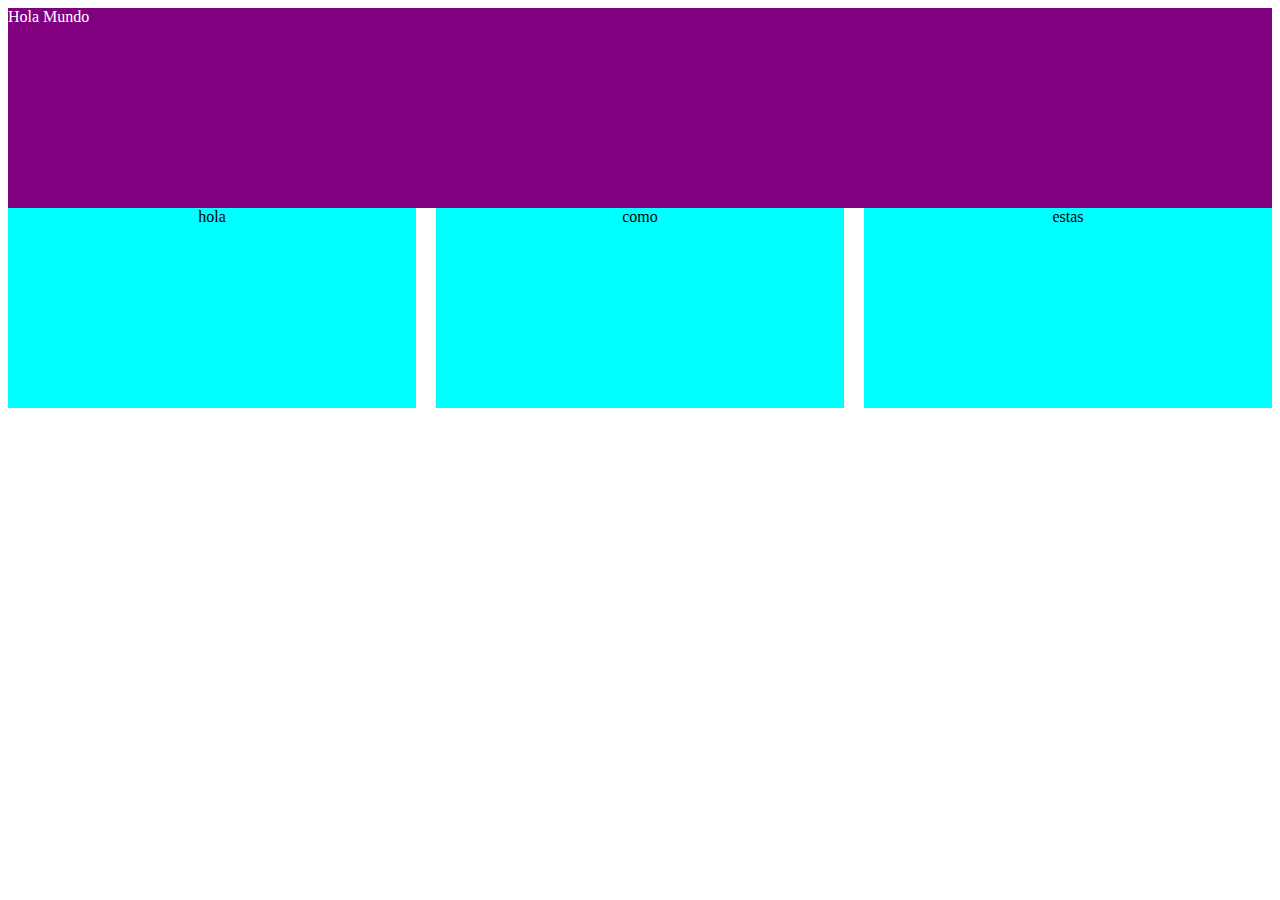
<file: 0412024/practica1flexbox.html>
<link rel="stylesheet" href="CSS/Style.css">

<head>
    <title>Ejercicio 1</title>
</head>

<body>
    <div class="inicia"> Hola Mundo</div>

    <div class="row11">
       
            <div class="col10"> hola</div>
       
            <div class="col10">como  </div>
       
            <div class="col10"> estas</div>
        </div>
    </div>

</body>
</file>
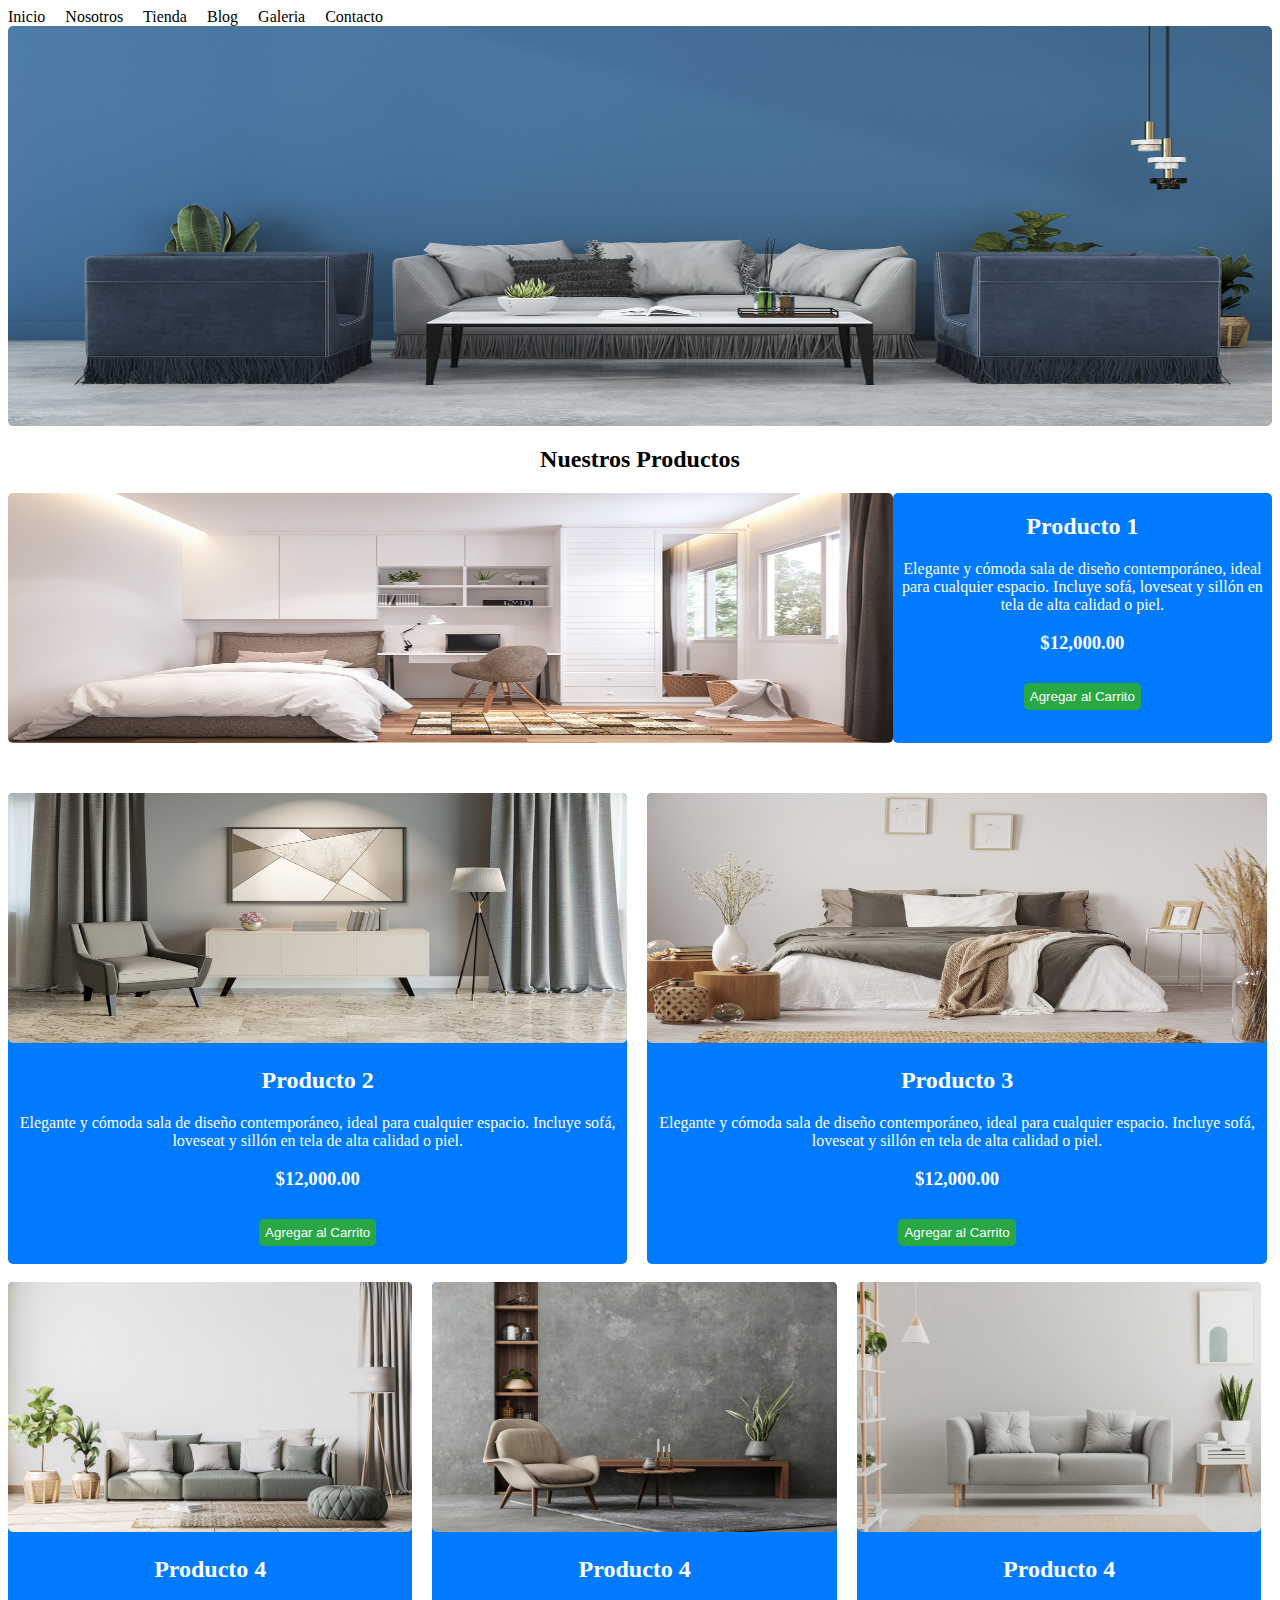
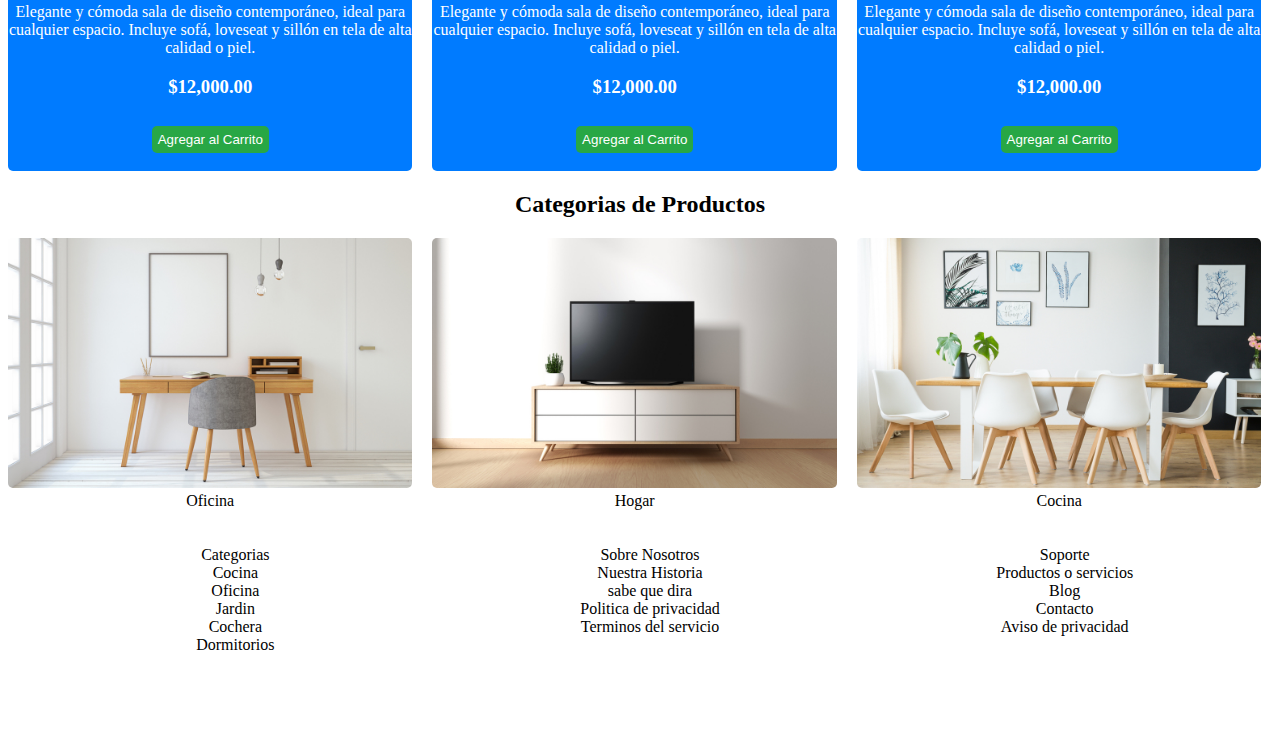
<file: 0412024/practicaflex.html>
<!DOCTYPE html>
<link rel="stylesheet" href="CSS/Style.css">
<head>
    <title>Tienda de Muebles</title>

    
        <ul class="menu">
            <li class="opcion">Inicio</a></li>
            <li class="opcion">Nosotros</a></li>
            <li class="opcion">Tienda</li>
            <li class="opcion">Blog</li>
            <li class="opcion">Galeria</li>
            <li class="opcion">Contacto</li>
        </ul>
    

</head>

<body>
    <div class="cabecera">
        <img class="imagenPrincipal" src="img/principal.jpg">
    </div>

    <div class="subtitule"><h2>Nuestros Productos</h2></div>

    <div class="row3">
       <div class="img1">
        <img class="imagenProducto1" src="img/producto1.jpg">
       </div>
       <div class="inf1">
            <div class="col1">
                <h2>Producto 1</h2>
                <p>Elegante y cómoda sala de diseño contemporáneo, ideal para cualquier espacio. Incluye sofá, loveseat y sillón en tela de alta calidad o piel.</p>
                <h3>$12,000.00</h3>
                <button class="boton1"> Agregar al Carrito</button>
            </div>
       </div>
    </div>

    <div class="row4">
        <div class="img2">
            <div class="col2">
                <img class="imagenProducto2" src="img/producto2.jpg">
                <h2>Producto 2</h2>
                <p>Elegante y cómoda sala de diseño contemporáneo, ideal para cualquier espacio. Incluye sofá, loveseat y sillón en tela de alta calidad o piel.</p>
                <h3>$12,000.00</h3>
                <button class="boton1"> Agregar al Carrito</button>
                <br> <br>
            </div>
        </div>
        <div class="img3">
            <div class="col2">
                <img class="imagenProducto2" src="img/producto3.jpg">
                <h2>Producto 3</h2>
                <p>Elegante y cómoda sala de diseño contemporáneo, ideal para cualquier espacio. Incluye sofá, loveseat y sillón en tela de alta calidad o piel.</p>
                <h3>$12,000.00</h3>
                <button class="boton1"> Agregar al Carrito</button>
                <br> <br>
            </div>
        </div>
   </div>
   
   <br>
   <div class="row4">
        <div class="imgsize">
            <div class="col2">
                <img class="imagenProducto6" src="img/producto4.jpg">
                <h2>Producto 4</h2>
                <p>Elegante y cómoda sala de diseño contemporáneo, ideal para cualquier espacio. Incluye sofá, loveseat y sillón en tela de alta calidad o piel.</p>
                <h3>$12,000.00</h3>
                <button class="boton1"> Agregar al Carrito</button>
                <br> <br>
            </div>
        </div>
        <div class="imgsize">
            <div class="col2">
                <img class="imagenProducto6" src="img/producto5.jpg">
                <h2>Producto 4</h2>
                <p>Elegante y cómoda sala de diseño contemporáneo, ideal para cualquier espacio. Incluye sofá, loveseat y sillón en tela de alta calidad o piel.</p>
                <h3>$12,000.00</h3>
                <button class="boton1"> Agregar al Carrito</button>
                <br> <br>
            </div>
        </div>
        <div class="imgsize">
            <div class="col2">
                <img class="imagenProducto6" src="img/producto6.jpg">
                <h2>Producto 4</h2>
                <p>Elegante y cómoda sala de diseño contemporáneo, ideal para cualquier espacio. Incluye sofá, loveseat y sillón en tela de alta calidad o piel.</p>
                <h3>$12,000.00</h3>
                <button class="boton1"> Agregar al Carrito</button>
                <br> <br>
            </div>
        </div>
    </div>

    <div class="subtitule"><h2>Categorias de Productos</h2></div>

    <div class="row4">
        <div class="imgsize">
            <div class="col3">
                <img class="imagenProducto6" src="img/categoria1.jpg">
                <label>Oficina</label>
            </div>
        </div>
        <div class="imgsize">
            <div class="col3">
                <img class="imagenProducto6" src="img/categoria2.jpg">
                <label>Hogar</label>
            </div>
        </div>
        <div class="imgsize">
            <div class="col3">
                <img class="imagenProducto6" src="img/categoria3.jpg">
                <label>Cocina</label>
            </div>
        </div>
    </div>


    <div class="row2">
        <div class="imagen5">
            <ul class="menu2">
                <li class="opcion">Categorias</li>
                <li class="opcion">Cocina</li>
                <li class="opcion">Oficina</li>
                <li class="opcion">Jardin</li>
                <li class="opcion">Cochera</li>
                <li class="opcion">Dormitorios</li>
            </ul>
        </div>
        <div class="imagen5">
            <ul class="menu2">
                <li class="opcion">Sobre Nosotros</li>
                <li class="opcion">Nuestra Historia</li>
                <li class="opcion">sabe que dira</li>
                <li class="opcion">Politica de privacidad</li>
                <li class="opcion">Terminos del servicio</li>
            </ul>
        </div>
        <div class="imagen5">
            <ul class="menu2">
                <li class="opcion">Soporte</li>
                <li class="opcion">Productos o servicios</li>
                <li class="opcion">Blog</li>
                <li class="opcion">Contacto</li>
                <li class="opcion">Aviso de privacidad</li>
            </ul>
        </div>
    </div>
    


    
</body>
</file>
<file: 0412024/CSS/Style.css>
.menu{
    list-style-type: none; 
    padding: 0;
    margin: 0;
    display: flex; 
}


.opcion{
    cursor: pointer;
    margin-right: 20px; 
}

.cabecera {
    height: 400px;
    display: flex;
    justify-content: flex-start;
}

.imagenPrincipal{
    width:100%;
    border-radius: 5px; 
}


.titulo1{
    text-align: center;
}

.row {
    display: flex;
    margin: 20px;
  }

.imagen1{
    background-color: grey;
    width: 1000px;
    height: 200px;
    text-align: center;
    border-radius: 15px; 
}

.producto1{
    width: 500px;
    height: 200px;
    background-color: #007bff;
    text-align: center;
    color: #ffffff;
    border-radius: 15px; 
}



.row2 {
    display: flex;
    margin: 20px;
    gap: 20px;
  }


  .imagen2{
    background-color: grey;
    width: 800px;
    height: 240px;
    text-align: center;
    border-radius: 15px; 
}


.producto2{
    background-color: #007bff;
    text-align: center;
    height: 200px;
    color: #ffffff;
    border-radius: 15px; 
}

.imagen4{
    background-color: grey;
    width: 475px;
    height: 200px;
    text-align: center;
    border-radius: 15px; 
}

.producto3{
    background-color: #007bff;
    text-align: center;
    width: 475px;
    height: 220px;
    color: #ffffff;
    border-radius: 15px; 
}

.imagen5{
    background-color: white;
    width: 475px;
    height: 200px;
    text-align: center;
    border-radius: 15px; 
}

.imagen6{
    background-color: white;
    width: 475px;
    text-align: center;
    border-radius: 15px; 
}

.menu2{
    list-style-type: none; 
}

.contine{
    display: flex;
    justify-content: space-evenly;
    flex-direction: row;
    flex-wrap:wrap;
}

.continecol{
    display: flex;
    flex-direction: column;
    background-size: auto;
}

.fondo{
    width: 475px;
    height: 200px;
    background-color: black;
}

.subtitule{
    display: flex;
    justify-content: space-evenly;
    text-align: center;
}

.row3 {
    display: flex;
    justify-content: space-evenly;
  }

  .imagenProducto1{
    width:100%;
    border-radius: 5px; 
    height: 250px;
}

.img1{
    width: 70%;
    height: 300px;
}
.inf1{
    width: 30%;
    height: 250px;
    background-color: #007bff;
    color: #ffffff;
    border-radius: 5px; 
}
.col1{
    flex-direction:column;
    text-align: center;
}
.boton1{
    background-color: #28a745;
    color: #ffffff;
    border-radius: 5px; 
    border: none;
    margin-top: 10px;
    padding: 6px;
    cursor: pointer;
    transition: all ease 300ms;
}
.boton1:hover{
    background-color: darkgreen;
}

.row4 {
    display: flex;
    align-content: flex-start;
    gap:20px;
  }

.img2{
    width: 49%;
}
.img3{
    width: 49%; 
}

  .imagenProducto2{
    width:100%;
    border-radius: 5px; 
    height: 250px;
} .imagenProducto3{
    width:100%;
    border-radius: 5px; 
    height: 250px;
}

.col2{
    flex-direction:column;
    text-align: center;
    background-color: #007bff;
    color: #ffffff;
    border-radius: 5px;
}

.imgsize{
    width: 32%;
    text-align: center;
}

.imagenProducto6{
    width:100%;
    border-radius: 5px; 
    height: 250px;
}

.col3{
    flex-direction:column;
    text-align: center;
    border-radius: 5px;
}
footer{
    text-align: center;
}

.inicia {
    height: 200px;
    display: flex;
    justify-content: flex-start;
    background-color: purple;
    color: white;
    text-align: center;
}

.row11 {
    display: flex;
    align-content: flex-start;
    gap:20px;
 
  }

.col10{
    text-align: center;
    background-color:aqua;
    color: black;
    width: 600px;
    height: 200px;
}
</file>
<file: ProyectoFinal/CSS/Style.css>
.subtitule{
    display: flex;
    justify-content: space-evenly;
    text-align: center;
}
.row4 {
    display: flex;
    align-content: flex-start;
    gap:20px;
  }
  .imgsize{
    width: 32%;
    text-align: center;
}
.col3{
    flex-direction:column;
    text-align: center;
    border-radius: 5px;
}
.imagenProducto{
    width:100%;
    border-radius: 5px; 
    height: 250px;
}
</file>
<file: 02122024/Style/Style.css>
.row {
  display: flex;
  margin: 20px;
}

.col1 {
  background-color: whitesmoke;
}

.col2 {
  background-color:whitesmoke;
}
</file>
